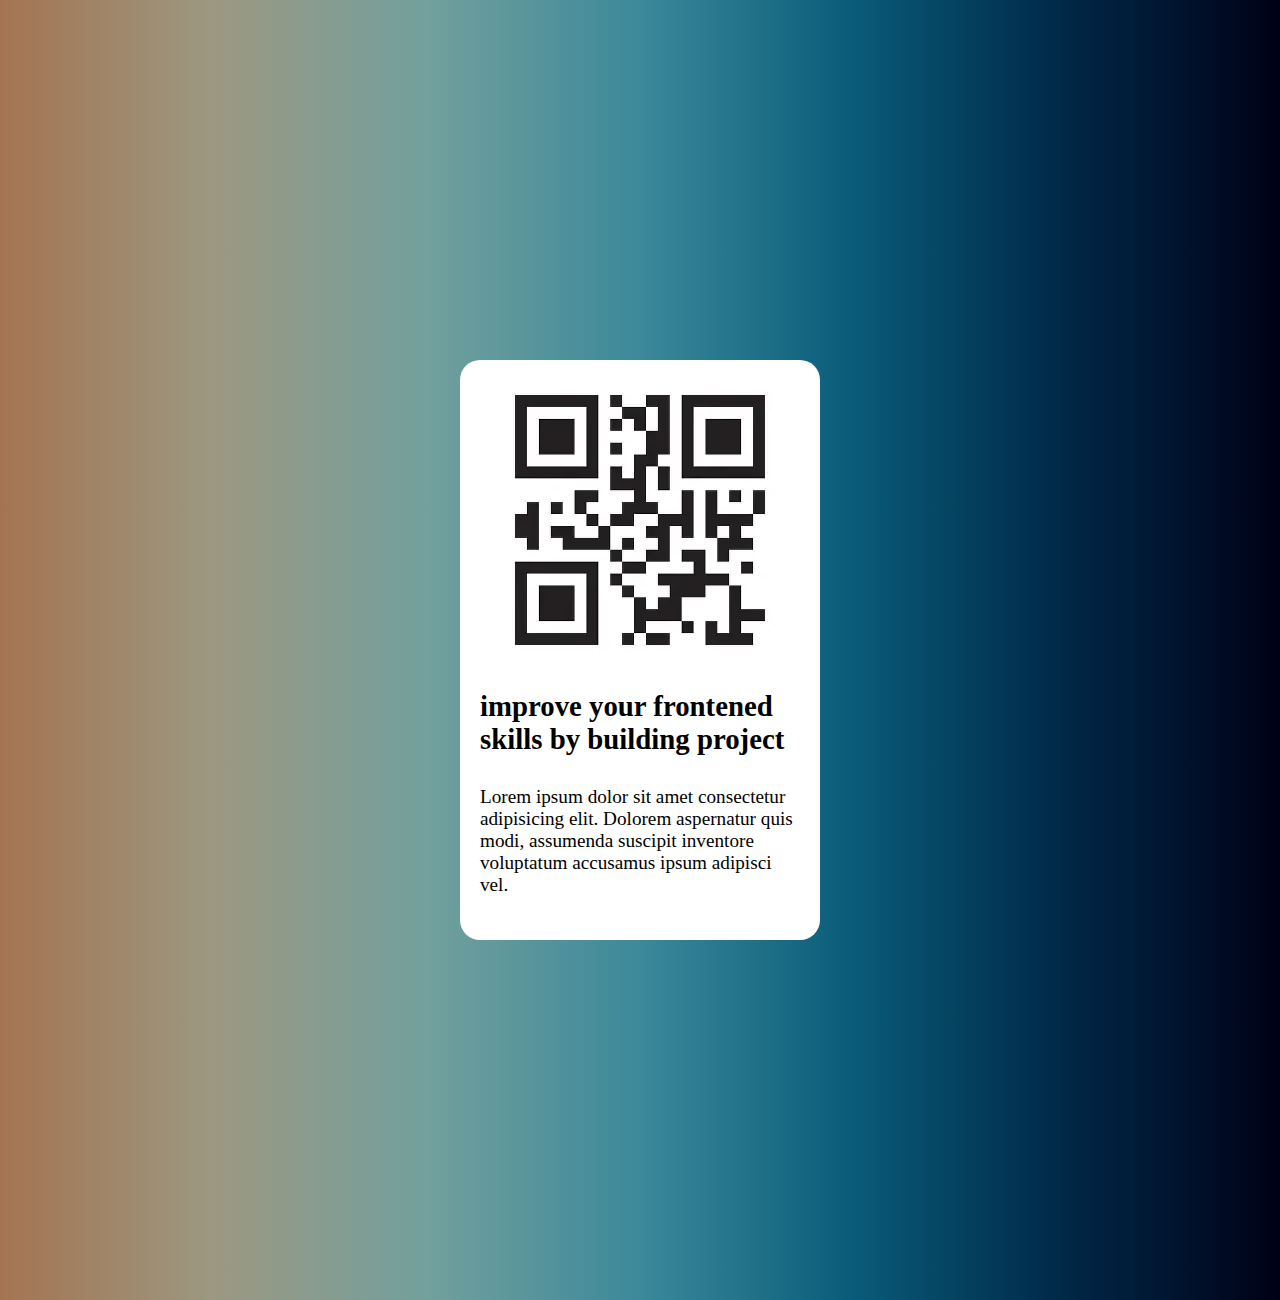
<file: card project27/index.html>
<!DOCTYPE html>
<html lang="en">
<head>
    <meta charset="UTF-8">
    <meta name="viewport" content="width=device-width, initial-scale=1.0">
    <title>Document</title>
    <link rel="stylesheet" href="main.css">
</head>
<body>
    <div class="container">
        <div class="boxcontainer">
            <img src="qr.webp" alt="qr code">
            <h2>improve your frontened skills by building project</h2>
            <p>Lorem ipsum dolor sit amet consectetur adipisicing elit. Dolorem aspernatur quis modi, assumenda suscipit inventore voluptatum accusamus ipsum adipisci vel.</p>
        </div>
    </div>
</body>
</html>
</file>
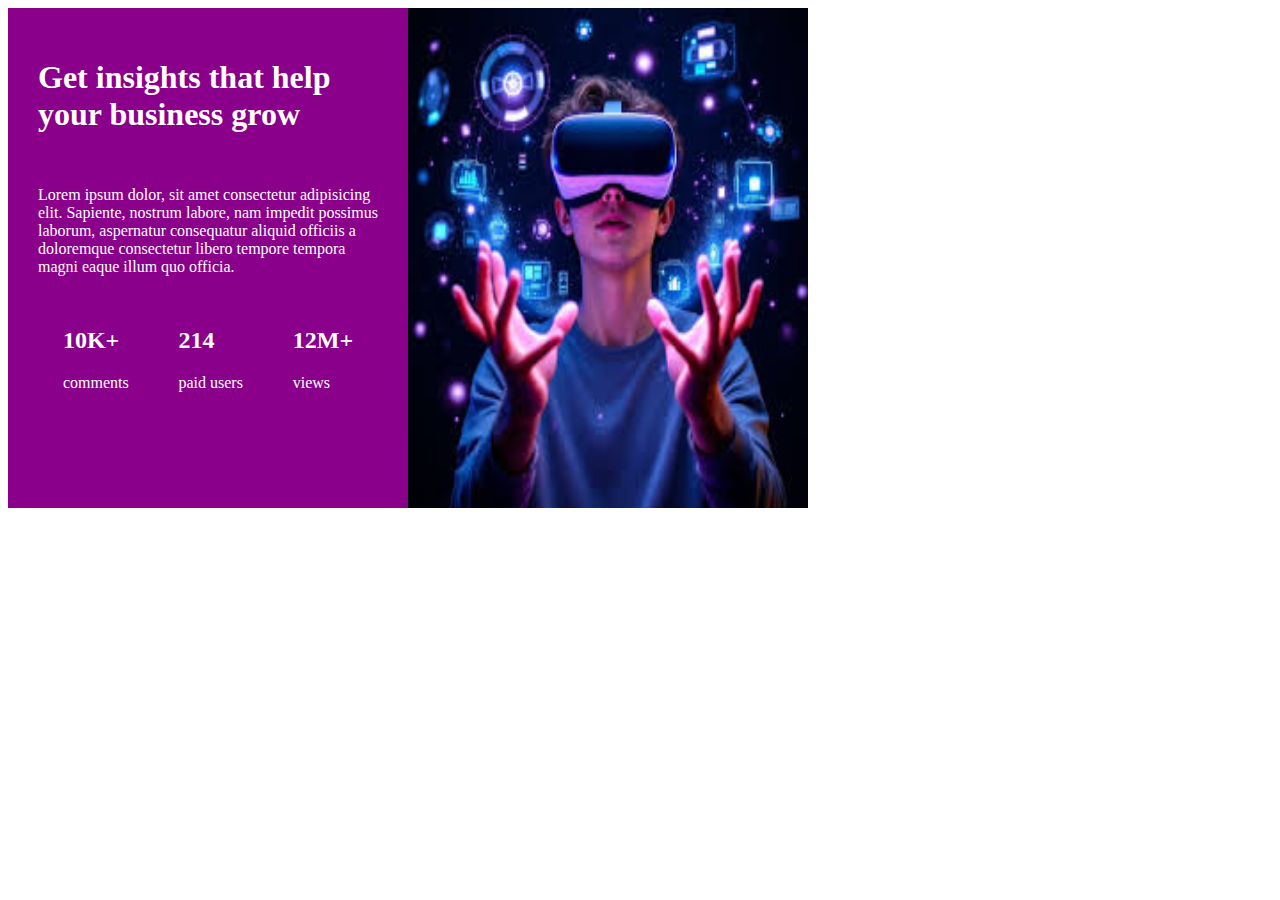
<file: card project27/index3.html>
<!DOCTYPE html>
<html lang="en">
<head>
    <meta charset="UTF-8">
    <meta name="viewport" content="width=device-width, initial-scale=1.0">
    <title>homework sample</title>
    <link rel="stylesheet" href="style3.css">
</head>
<body>
<div class="container">
    <div class="leftbox">
        <h1>Get insights that help your business grow</h1>
        <p>Lorem ipsum dolor, sit amet consectetur adipisicing elit. Sapiente, nostrum labore, nam impedit possimus laborum, aspernatur consequatur aliquid officiis a doloremque consectetur libero tempore tempora magni eaque illum quo officia.</p>
        <div class="footer">
            <div id="1">
                <h2>10K+</h2>
                <p>comments</p>
            </div>
            <div id="2">
                <h2>214</h2>
                <p>paid users</p>
            </div>
            <div id="3">
                <h2>12M+</h2>
                <p>views</p>
            </div>
        </div>
    </div>
    <div class="rightbox">
        <img src="image.png" alt="picture">
    </div>
</div>
</body>
</html>
</file>
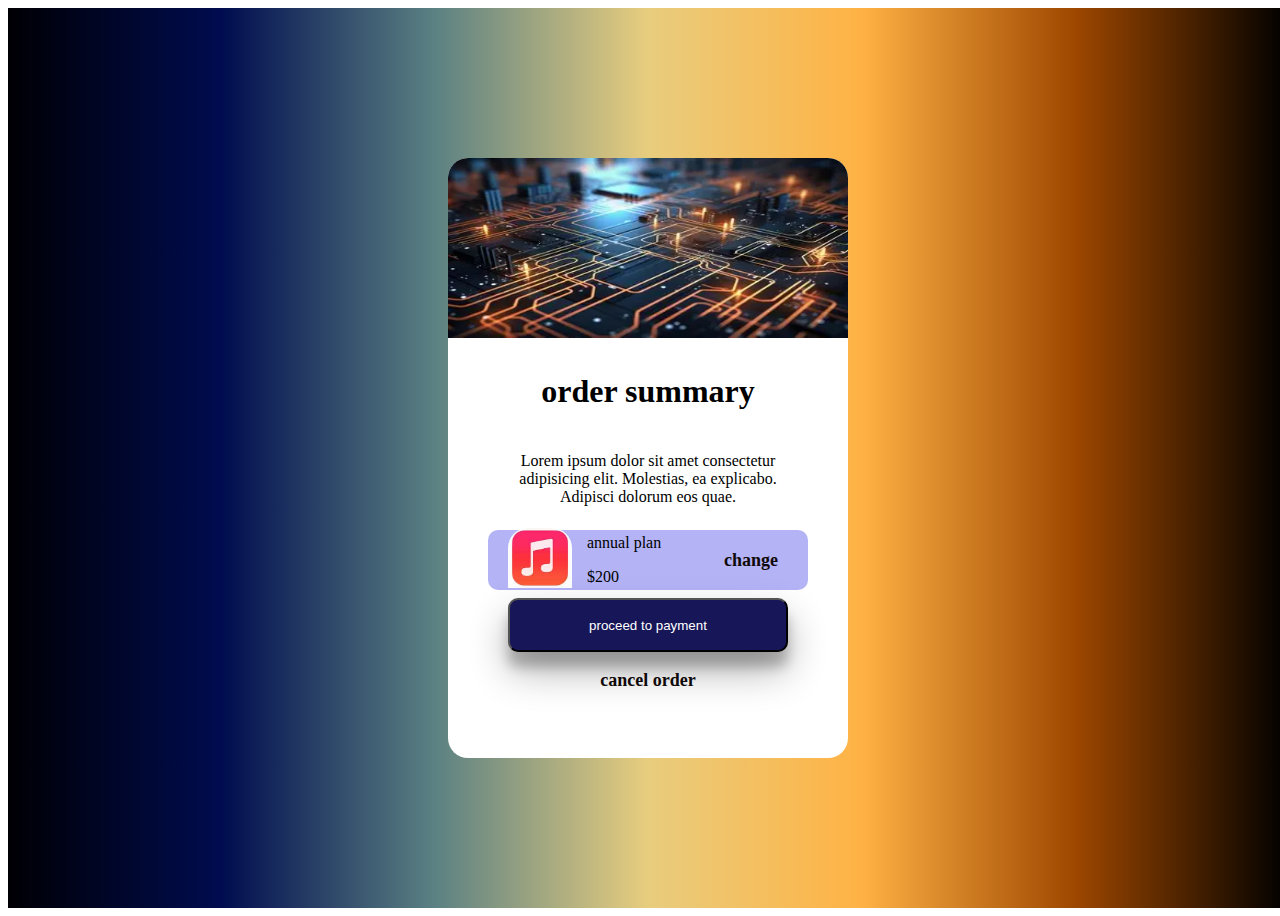
<file: card project27/one.html>
<!DOCTYPE html>
<html lang="en">
<head>
    <meta charset="UTF-8">
    <meta name="viewport" content="width=device-width, initial-scale=1.0">
    <title>card2</title>
    <link rel="stylesheet" href="style2.css">
</head>
<body>
    <div class="outerbox">
        <div class="card">
            <img src="tech.webp" alt="techimage">
            <div class="textbox"><h2>order summary</h2>
              <p>Lorem ipsum dolor sit amet consectetur adipisicing elit. Molestias, ea explicabo. Adipisci dolorum eos quae.</p>
            </div>
            <div id="amountbox">
               <div id="leftbox">
                  <div id="img">
                    <img src="music.jpeg" alt="">
                 </div>
                  <div id="para">
                    <p>annual plan</p>
                    <p>$200</p>
                   </div>
               </div>
               <div id="rightbox">
                <a href="#">change</a>
               </div>
            </div>
            <button id="payment">proceed to payment</button>
            <a href="#">cancel order</a>
        </div>
    </div>
</body>
</html>
</file>
<file: card project27/main.css>
*{
    padding:0;
    margin:0;
    box-sizing:border-box;

}
.container{
    width:100vw;
    height:100vh;
    min-height:1300px;
background: linear-gradient(90deg, rgba(164, 116, 81, 1.000) 0.000%, rgba(156, 152, 129, 1.000) 16.667%, rgba(115, 160, 157, 1.000) 33.333%, rgba(59, 137, 154, 1.000) 50.000%, rgba(9, 91, 121, 1.000) 66.667%, rgba(0, 40, 71, 1.000) 83.333%, rgba(0, 1, 22, 1.000) 100.000%);
    display:flex;
    justify-content:center;
    align-items: center;
}
.boxcontainer{
    width:360px;
    height:580px;
    background-color: white;
    border-radius:20px;
    display:flex;
    flex-direction:column;
    align-items:center;
    gap:30px;
    padding:20px;
}
.boxconatiner img{
    height:50%;
    width:30%;
    border-radius:20px;
}
.boxcontainer h2{
    font-weight:bold;
    font-size:1.8rem;
    font-family:'Times New Roman', Times, serif
}
.boxcontainer p{
    font-size:1.2rem;
}
</file>
<file: card project27/style3.css>
.container{
    width:800px;
    height:500px;
    background-color: aquamarine;
    display:flex;
}
.leftbox{
    width:100%;
    height:100%;
    background-color: darkmagenta;
    display:flex;
    flex-direction:column;
    gap:15px;
    color:white;
    box-sizing:border-box;
    padding:30px;
}
.rightbox img{
    width:400px;
    height:100%;
}
.footer{
    display:flex;
    justify-content:space-around;
}
</file>
<file: card project27/style2.css>
.outerbox{
    width:100vw;
    height:100vh;
    display:flex;
    justify-content:center;
    align-items:center;
    /* https://grabient.com/HQVgjGA0wCwOwGZoISaMBsNkLtATDPtHHNsHAJxIUAMNmG0I+tk+wGAHEgLS3AwcNmFD48oiE1pA?style=linearGradient&steps=7&angle=90 */

    background: linear-gradient(90deg, rgba(0, 0, 4, 1.000) 0.000%, rgba(0, 12, 79, 1.000) 16.667%, rgba(91, 129, 131, 1.000) 33.333%, rgba(232, 205, 126, 1.000) 50.000%, rgba(255, 178, 68, 1.000) 66.667%, rgba(158, 71, 0, 1.000) 83.333%, rgba(0, 0, 0, 1.000) 100.000%);


}
.card{
    width:400px;
    height:600px;
    background-color: white;
    border-radius:20px;
    display:flex;
    flex-direction:column;
    align-items:center;
    gap:8px;
}
.card img{
    width:100%;
    height:30%;
    border-top-left-radius:20px;
    border-top-right-radius:20px;
}
.textbox{
    width:70%;
    display:flex;
    flex-direction:column;
   align-items:center;
   text-align:center;
}
.textbox h2{
    font-size:2rem;
}
#amountbox{
    width:70%;
    height:10%;
    background-color: rgb(179, 179, 246);
    border-radius:10px;
    display:flex;
    justify-content:space-between;
    padding-right:20px;
    padding-left:20px;
}
#payment{
    width:70%;
    height:9%;
    background-color: rgb(22, 22, 88);
    color:white;
    border-radius:10px;
    box-shadow: rgba(0, 0, 0, 0.3) 0px 19px 38px, rgba(0, 0, 0, 0.22) 0px 15px 12px;
}
a{   padding:10px;
    text-decoration:none;
    color:rgb(16, 9, 9);
    font-size:large;
    font-weight:bold;
}
#leftbox{
    display:flex;
    gap:15px;
    height:100%;
   align-items: center;
}
#rightbox{
   padding-top:20px;
}
#img{
    width: 4rem;
}
</file>
